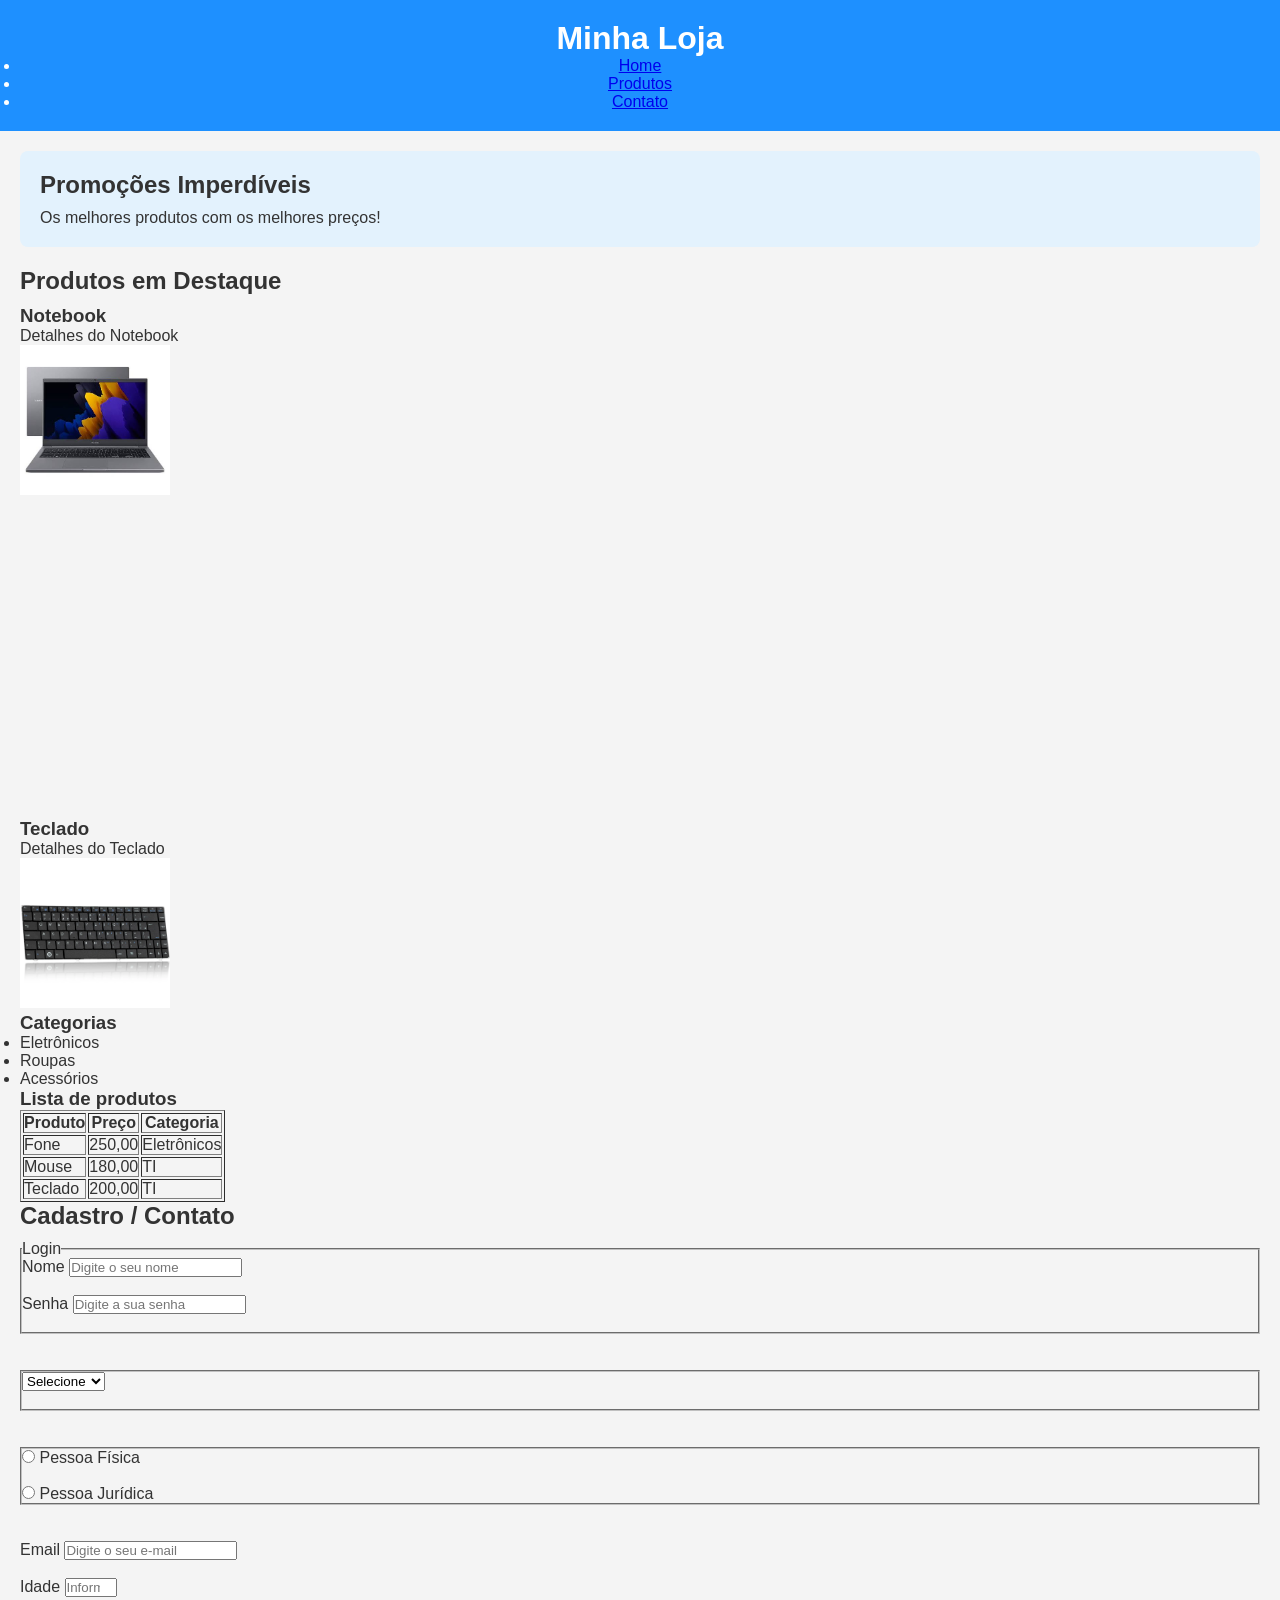
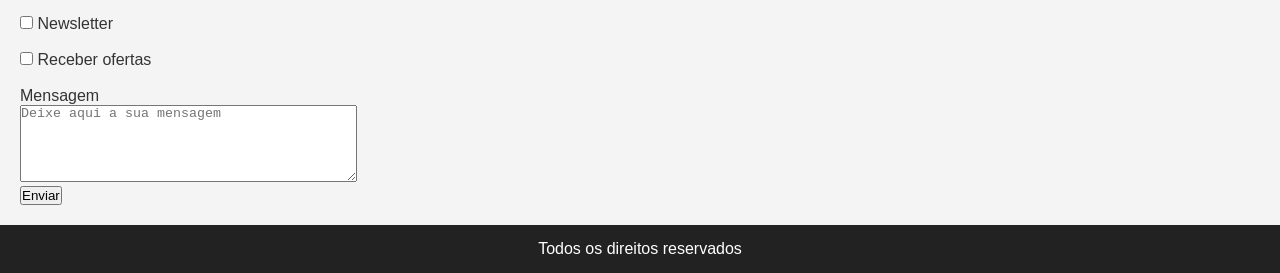
<file: index.html>
<!doctype html>
<html lang="pt-BR">
  <head>
    <meta charset="UTF-8" />
    <meta name="viewport" content="width=device-width, initial-scale=1.0" />
    <title>Minha Loja</title>

    <link rel="stylesheet" href="css/style.css">
  </head>
  <body>
    <!--Cabeçalho-->
    <header class="header">
      <h1>Minha Loja</h1>
      <nav class="nav-menu">
        <ul>
          <li><a href="#home">Home</a></li>
          <li><a href="#produtos">Produtos</a></li>
          <li><a href="#contato">Contato</a></li>
        </ul>
      </nav>
    </header>
    
      <main id="home">

        <!--BANNER-->
        <section class="banner" aria-label="Destaque principal">
       <h2>Promoções Imperdíveis</h2>
      <p>Os melhores produtos com os melhores preços!</p>
     </section>
      <section class="products" id="produtos">

        
        <h2>Produtos em Destaque</h2>

        <article>
          <figure>
            <h3>Notebook</h3>
            <p>Detalhes do Notebook</p>
            <img src="img/images.jpg" width="150" />
          </figure>
          
          <iframe
            width="560"
            height="315"
            src="https://www.youtube.com/embed/dIVcvyD3EHQ?si=U8xDjUfcfO-ftQQ8"
            title="YouTube video player"
            frameborder="0"
            allow="
              accelerometer;
              autoplay;
              clipboard-write;
              encrypted-media;
              gyroscope;
              picture-in-picture;
              web-share;
            "
            referrerpolicy="strict-origin-when-cross-origin"
            allowfullscreen
          ></iframe>
        </article>

        <article>
          <figure>
            <h3>Teclado</h3>
            <p>Detalhes do Teclado</p>
            <img src="img/Teclado-para-Notebook.webp" width="150" />
          </figure>
        </article>

        <!-- Lista de categorias-->
        <aside class="categories">
          <h3>Categorias</h3>
          <ul>
            <li>Eletrônicos</li>
            <li>Roupas</li>
            <li>Acessórios</li>
          </ul>
        </aside>

        <!--Tabela de produtos-->
        <section class="product-list">
          <h3>Lista de produtos</h3>

          <table border="1">
            <thead>
              <tr>
                <th>Produto</th>
                <th>Preço</th>
                <th>Categoria</th>
              </tr>
            </thead>
            <tbody>
              <tr>
                <td>Fone</td>
                <td>250,00</td>
                <td>Eletrônicos</td>
              </tr>

              <tr>
                <td>Mouse</td>
                <td>180,00</td>
                <td>TI</td>
              </tr>

              <tr>
                <td>Teclado</td>
                <td>200,00</td>
                <td>TI</td>
              </tr>
            </tbody>
          </table>
        </section>

        <!--Formulário-->
        <!--PARA FAZER NOME-->
        <section id="contato">
          <h2>Cadastro / Contato</h2>
          <form class="form-contato" method="post" action="servidor.php">
            <fieldset>
              <legend>Login</legend>
              <label for="Nome">Nome</label>
              <input
                type="text"
                name="nome"
                id="nome"
                placeholder="Digite o seu nome"
                required
                minlength="3"
              /><br /><br />

              <label for="senha">Senha</label>
              <!--PARA FAZER SENHA-->
              <input
                type="password"
                name="senha"
                id="senha"
                placeholder="Digite a sua senha"
                minlength="8"
              /><br /><br />
            </fieldset>

            <br /><br />
            <fieldset>
              <!--SELECIONAR ALGO-->
              <select name="category" id="input-category">
                <option value="">Selecione</option>
                <option value="infantil">Infantil</option>
                <option value="feminino">Feminino</option>
                <option value="masculino">Masculino</option>
              </select>
              <br /><br />
            </fieldset>

            <br /><br />
            <fieldset>
              <!--CLICAR NA BOLINHA DE ESCOLHA-->
              <input type="radio" name="client-type" id="radio-pf" value="pf" />
              <label for="radio-pf">Pessoa Física</label> <br /><br />
              <input type="radio" name="client-type" id="radio-pj" value="pj" />
              <label for="radio-pj">Pessoa Jurídica</label>
            </fieldset>
            <br /><br />

            <label for="Email">Email</label>
            <!--EMAIL-->
            <input
              type="email"
              name="email"
              id="email"
              placeholder="Digite o seu e-mail"
            /><br /><br />

            <label for="idade">Idade</label>
            <!--IDADE-->
            <input
              type="number"
              name="idade"
              placeholder="Informe sua idade"
              min="18"
              max="120"
            /><br /><br />

            <input
              type="checkbox"
              name="preferences"
              id="check-news"
              value="news"
            />
            <!--QUADRADO DE ESCOLHA-->
            <label for="check-offers">Newsletter</label> <br /><br />
            <input
              type="checkbox"
              name="preferences"
              id="check-offers"
              value="offers"
            />
            <label for="check-offers">Receber ofertas</label>

            <br /><br />
            <label for="msg">Mensagem</label><br />
            <!--MENSAGEM-->
            <textarea
              id="msg"
              name="msg"
              rows="5"
              cols="40"
              maxlength="150"
              placeholder="Deixe aqui a sua mensagem"
            ></textarea>
            <br />

            <input type="submit" value="Enviar" />
            <!--BOTÃO DE ENVIAR-->
          </form>
        </section>
      </section>
    </main>
    <footer class="footer">
      <p>Todos os direitos reservados</p>
    </footer>
  </body>
</html>
</file>
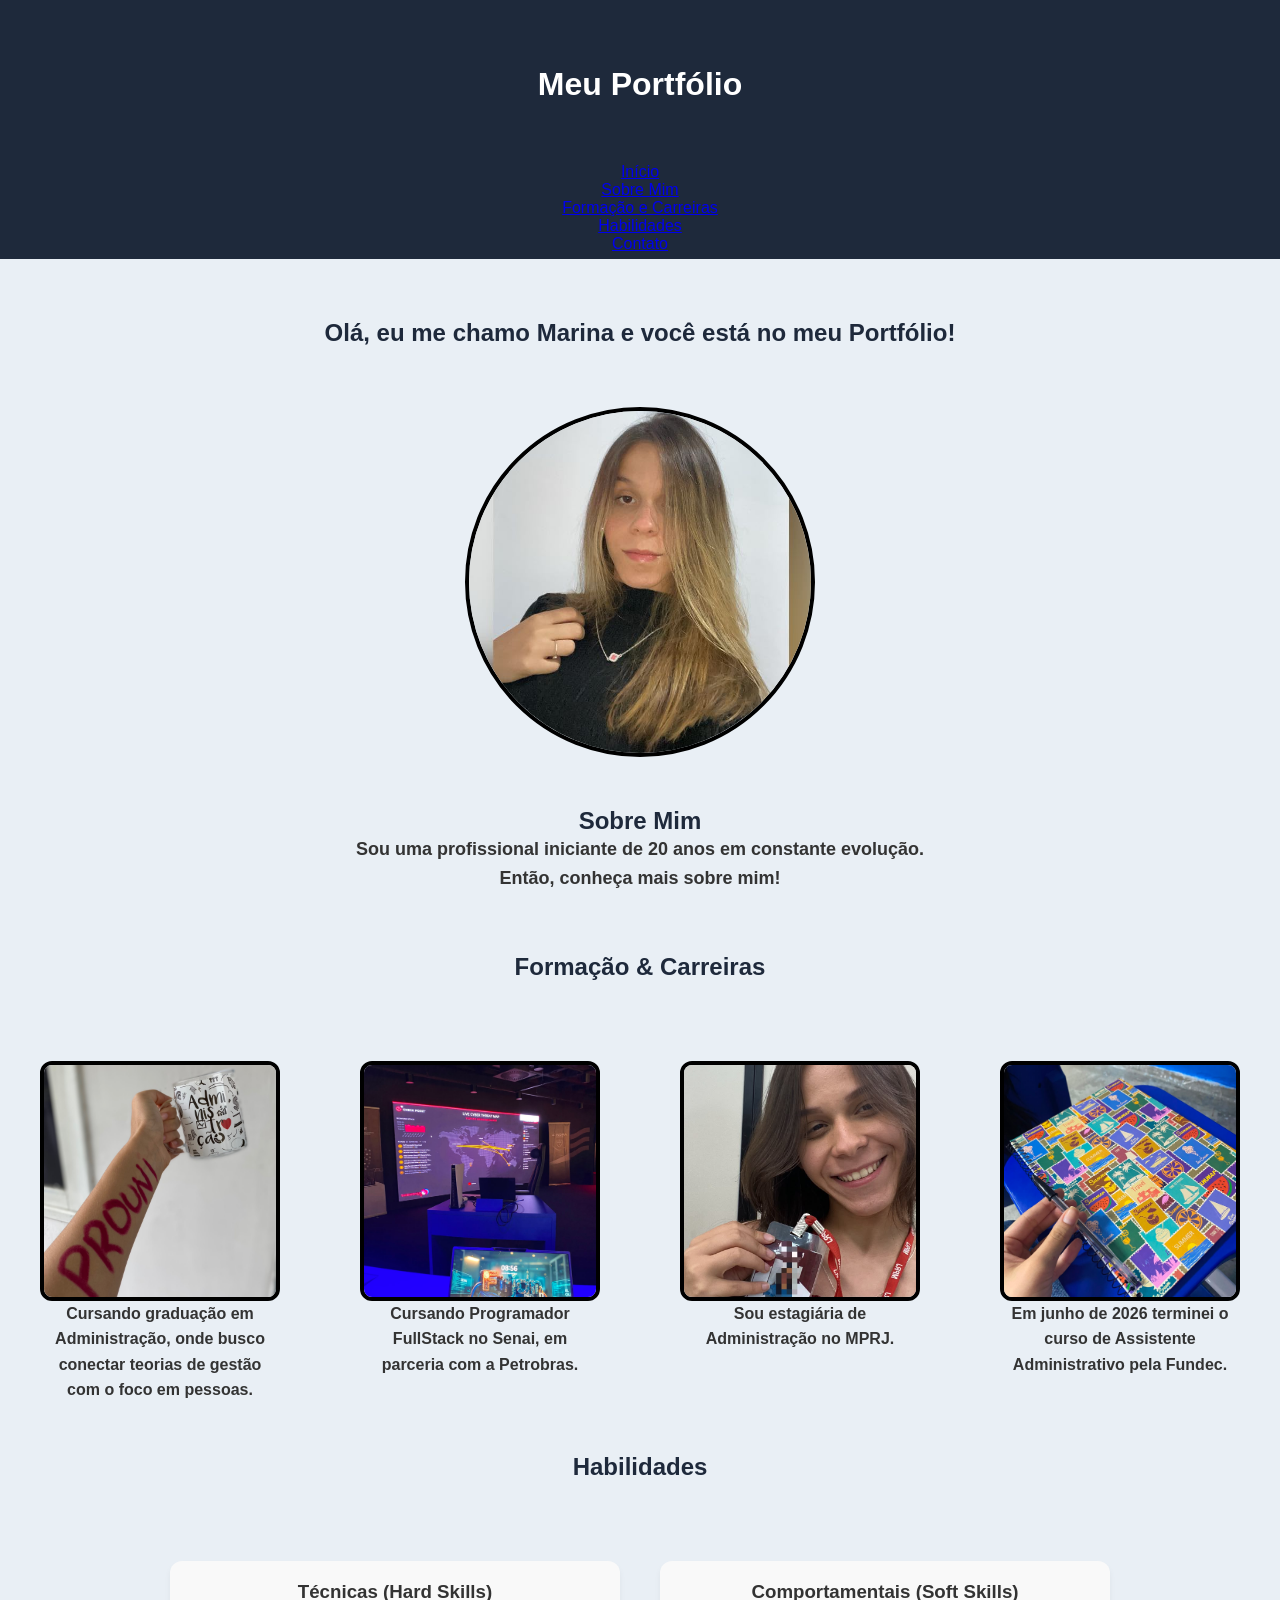
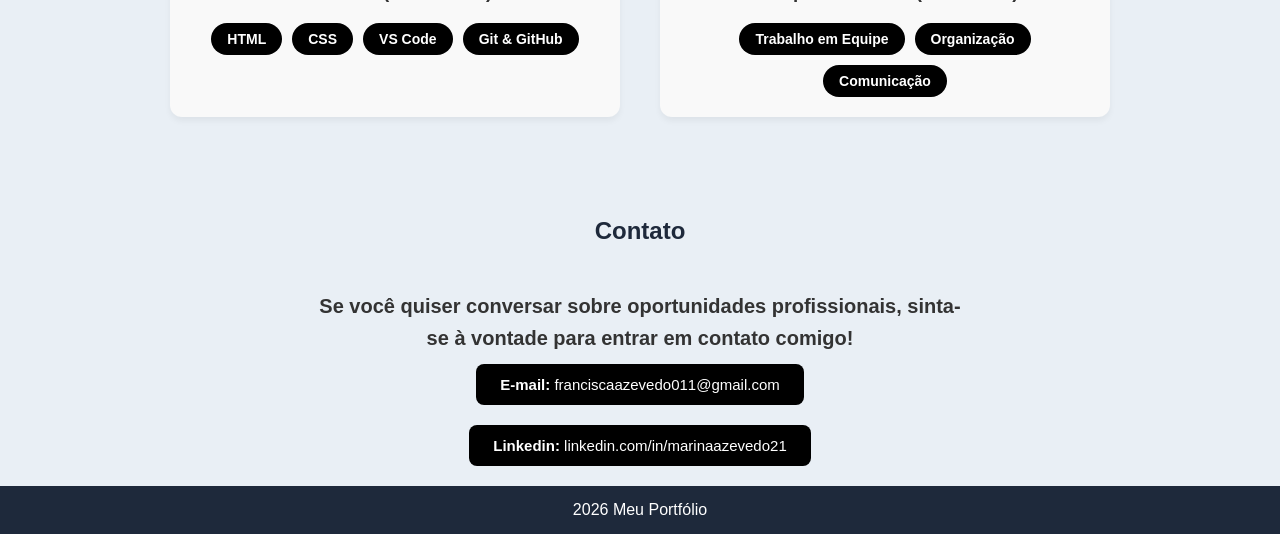
<file: meusite/index.html>
<!DOCTYPE html>
<html lang="pt-BR">
<head>
    <meta charset="UTF-8">
    <meta name="viewport" content="width=device-width, initial-scale=1.0">
    <title>Meu Site</title>
    <link rel="stylesheet" href="../css/meusite.css">
</head>
<body>

   
        <header class="header">
      <h1>Meu Portfólio</h1>
        <nav class="nav-menu">
                <ul>
                    <li><a href="#home">Início</a></li>
                    <li><a href="#sobre">Sobre Mim</a></li>
                    <li><a href="#profissional">Formação e Carreiras</a></li>
                    <li><a href="#habilidades">Habilidades</a></li>
                    <li><a href="#contato">Contato</a></li>
                    </ul>
                   </nav>
                </header>

    <section id="home">
        <div class="hero-text">
            <h1>Olá, eu me chamo Marina e você está no meu Portfólio!</h1>
            <img src="../img/minhafoto.jpeg" alt="Foto" class="foto-de-perfil">
            
        </div>
    </section>
        
    <section id="sobre"
        <h2 class="section-title">Sobre Mim</h2>
        <div class="sobre-texto-container">
            <p class="sobre-texto">
                Sou uma profissional iniciante de 20 anos em constante evolução. Então, conheça mais sobre mim!
            </p>
            </div>
        </section>

            <!--Coluna Adm-->
            <section id="profissional">
                <h2 class="section-title">Formação & Carreiras</h2>
            <div class="sobre-container">
                <div class="sobre-coluna">
          <img src="../img/admin.jpeg" alt="Foto Administração" class="foto-sobre">
           <p>Cursando graduação em Administração, onde busco conectar teorias de gestão com o foco em pessoas.</p>
          </div>

            <!--Coluna 2 Senai-->
            <div class="sobre-coluna">
            <img src="../img/senai.jpeg" alt="Foto Senai" class="foto-sobre">
             <p>Cursando Programador FullStack no Senai, em parceria com a Petrobras.</p>
        </div>

        <!--Coluna 3 MPRJ-->
        <div class="sobre-coluna">
            <img src="../img/fotomp.jpeg" alt="Foto MPRJ" class="foto-sobre">
            <p>Sou estagiária de Administração no MPRJ.</p>
            </div>

            <!--Coluna 4 FUNDEC-->
            <div class="sobre-coluna">
                <img src="../img/fotofundec.jpeg" alt="Foto Fundec" class="foto-sobre">
                <p>Em junho de 2026 terminei o curso de Assistente Administrativo pela Fundec.</p>
            </div>
    </div>
        
    </section>

         <section id="habilidades">
             <h2 class="section-title">Habilidades</h2>
             <div class="habilidades-container">
        
        <!-- Bloco de Hard Skills (Técnicas) -->
        <div class="habilidades-bloco">
            <h3>Técnicas (Hard Skills)</h3>
            <div class="tags-container">
                <span class="tag">HTML</span>
                <span class="tag">CSS</span>
                <span class="tag">VS Code</span>
                <span class="tag">Git & GitHub</span>
            </div>
        </div>

        <!-- Bloco de Soft Skills (Comportamentais) -->
        <div class="habilidades-bloco">
            <h3>Comportamentais (Soft Skills)</h3>
            <div class="tags-container">
                <span class="tag">Trabalho em Equipe</span>
                <span class="tag">Organização</span>
                <span class="tag">Comunicação</span>
            </div>
        </div>

    </div>
</section>
    <!--CONTATO-->
    <section id="contato">
         <h2 class="section-title">Contato</h2>
         <div class="contato-container">
        <p class="contato-texto"><b>Se você quiser conversar sobre oportunidades profissionais, sinta-se à vontade para entrar em contato comigo!</b></p>
        
        <div class="contato-links">
            <a href="mailto:franciscaazevedo011@gmail.com" class="botao-contato">
                <strong>E-mail:</strong> franciscaazevedo011@gmail.com
            </a>

            <a href="https://www.linkedin.com/in/marinaazevedo21" target="_blank" class="botao-contato">
                <strong>Linkedin:</strong> linkedin.com/in/marinaazevedo21
            </a>
        </div>
    </div>
</section>



    <footer>
        <p>2026 Meu Portfólio</p>
        </footer>
        
    

</body>
</html>
</file>
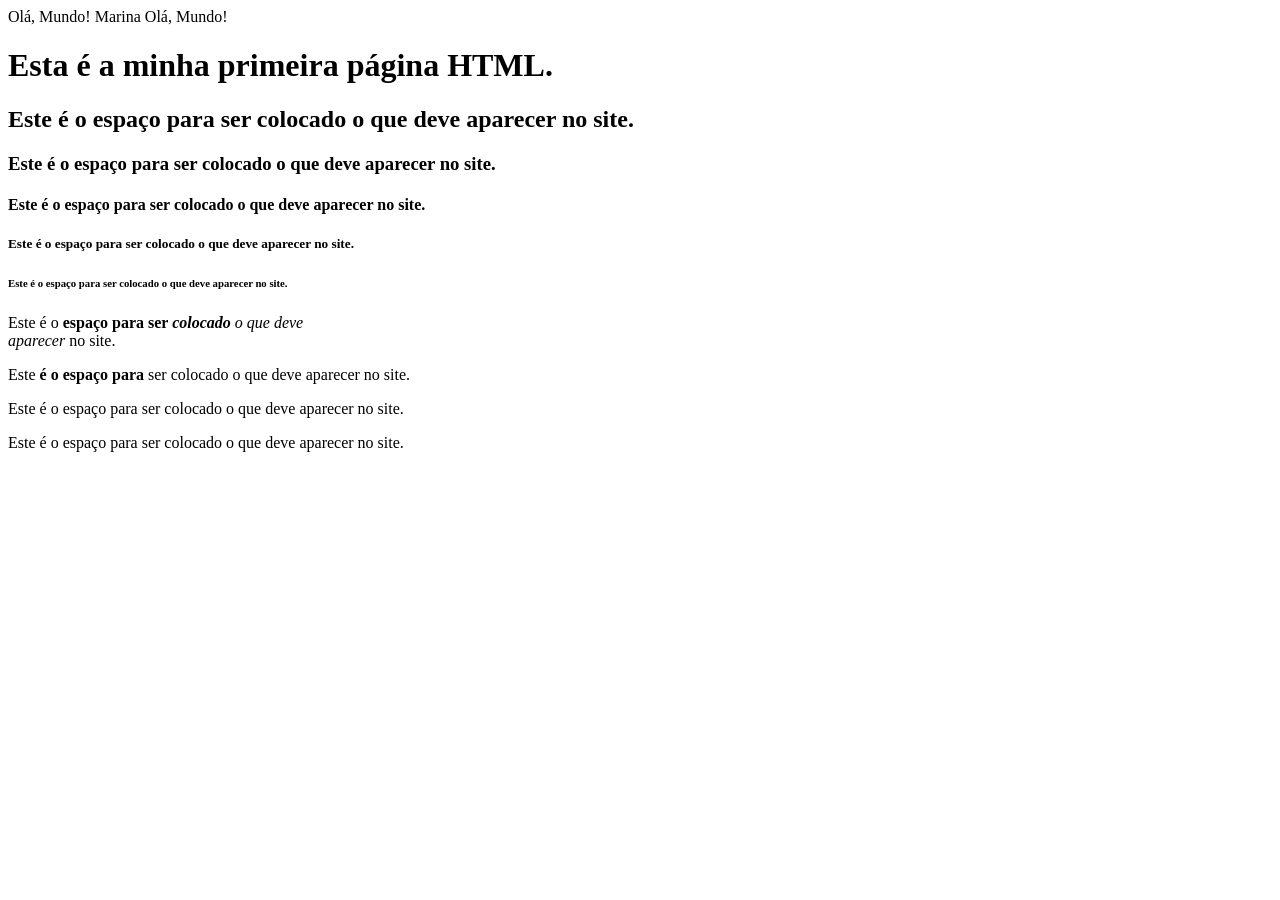
<file: olamundo.html>
<!DOCTYPE html>
<html lang="pt-BR">
<head>
    <meta charset="UTF-8">
    <meta name="viewport" content="width=device-width, initial-scale=1.0">
    <meta name="description" content="Site Ola Mundo"
    <title>Olá, Mundo! Marina</title>
</head>
<body>
    Olá, Mundo!<br><!--br pula uma linha-->
    <h1>Esta é a minha primeira página HTML.</h1>
    <h2>Este é o espaço para ser colocado o que deve aparecer no site.</h2>
    <h3>Este é o espaço para ser colocado o que deve aparecer no site.</h3>
    <h4>Este é o espaço para ser colocado o que deve aparecer no site.</h4>
    <h5>Este é o espaço para ser colocado o que deve aparecer no site.</h5>
    <h6>Este é o espaço para ser colocado o que deve aparecer no site.</h6>
    <p>Este é o <b>espaço para ser <i>colocado</b> o que deve <br>aparecer</i> no site.</p>
    <p>Este <b>é o espaço para </b>ser colocado o que deve aparecer no site.</p>
     <p>Este é o espaço para ser colocado o que deve aparecer no site.</p>
     <p>Este é o espaço para ser colocado o que deve aparecer no site.</p>
</body>
</html>
</file>
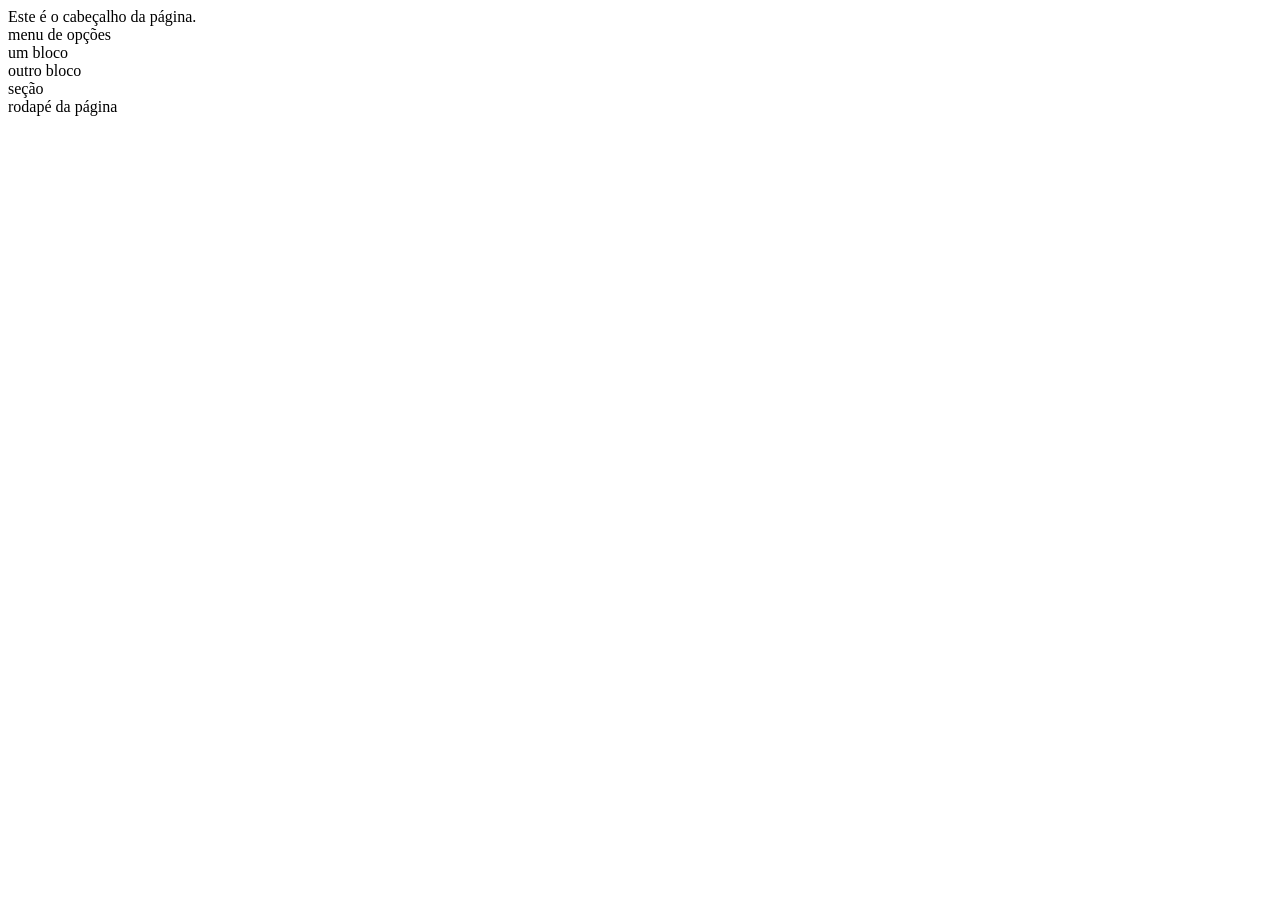
<file: semantico.html>
<!DOCTYPE html>
<html lang="pt-BR">
<head>
    <meta charset="UTF-8">
    <meta name="viewport" content="width=device-width, initial-scale=1.0">
    <title>HTML Semântico</title>
</head>
<body>

    <header><!-- cabeçalho -->
    Este é o cabeçalho da página.
    <nav><!--menu de navegação-->
        menu de opções
    </nav>
    </header>
    <main>
        <article>
            um bloco
        </article>
        <article>
            outro bloco
        </article>
        <section>
            seção
        </section>
    </main>
    <footer>
        rodapé da página 
    </footer>
</body>
</html>
</file>
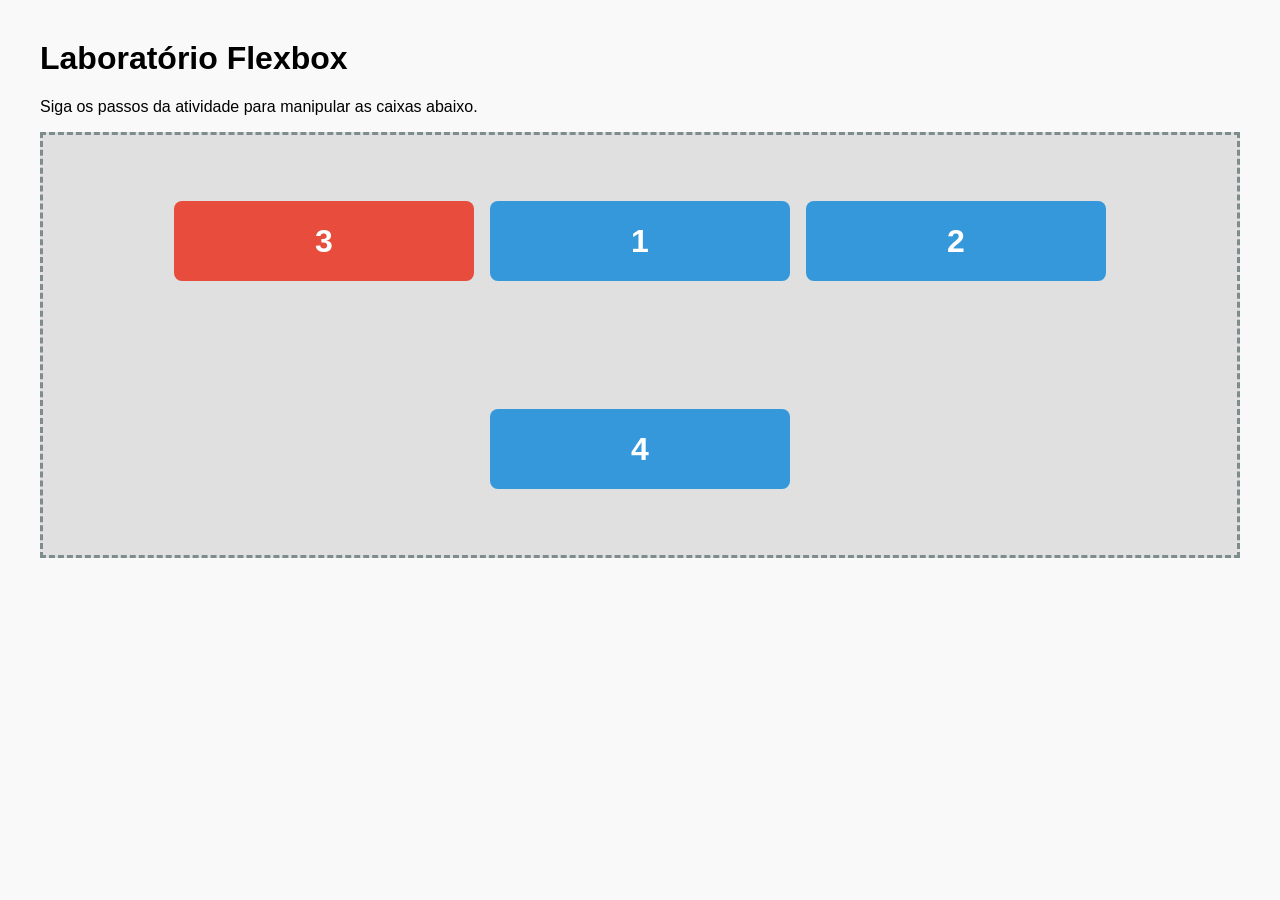
<file: exaulas/flexbox.html>
<!doctype html>
<html lang="pt-BR">
  <head>
    <meta charset="UTF-8" />
    <title>CSS Flexbox</title>
    <link rel="stylesheet" href="../css/flexbox.css" />
  </head>
  <body>

    <h1>Laboratório Flexbox</h1>
    <p>Siga os passos da atividade para manipular as caixas abaixo.</p>

    <!-- O Container Flex -->
    <div class="container">
      <div class="box">1</div>
      <div class="box">2</div>
      <div class="box destaque">3</div>
      <div class="box">4</div>
    </div>
  </body>
</html>
</file>
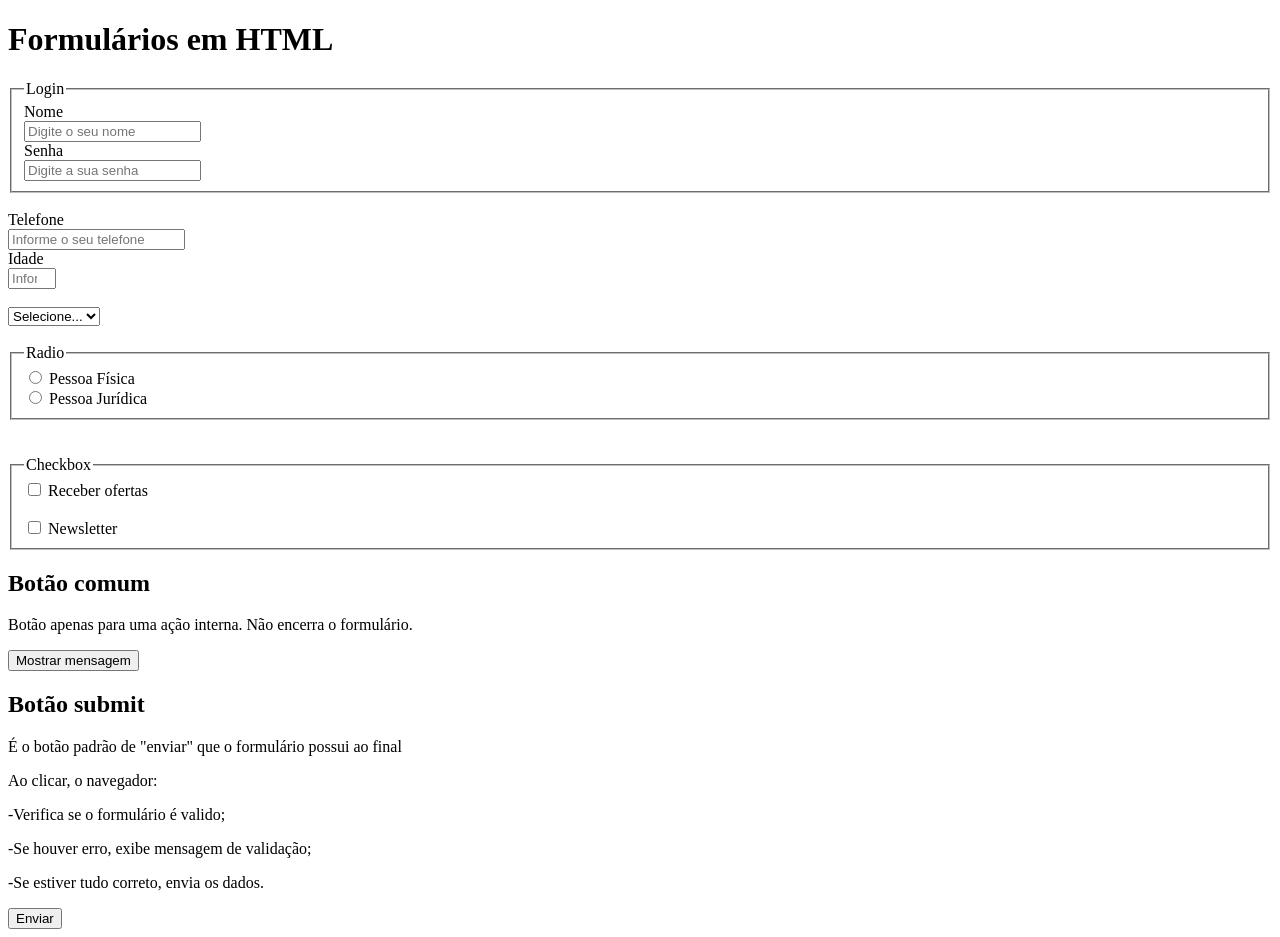
<file: exaulas/form.html>
<!doctype html>
<html lang="pt-BR">
  <head>
    <meta charset="UTF-8" />
    <meta name="viewport" content="width=device-width, initial-scale=1.0" />
    <title>Formulário</title>
  </head>
  <body>
    <h1>Formulários em HTML</h1>

    <form method="post" action="servidor.php"> <!--depois que fizer o botão submit envia pra esse servidor-->
      <fieldset>
        <legend>Login</legend>
        <label for="nome">Nome</label><br />
        <input
          type="text"
          name="nome"
          id="nome"
          placeholder="Digite o seu nome"  
          required 
          minlength="5"
          maxlength="15"
        /><br /> <!--Required se torna obrigatório. Minlengt tamanho mínimo. Maxlength máximo de caractéres-->

        <label for="senha">Senha</label><br />
        <input
          type="password"
          name="senha"
          id="senha"
          placeholder="Digite a sua senha"
          required
        />
      </fieldset>

      <br />
      <label for="tel">Telefone</label><br />
      <input
        type="tel"
        name="tel"
        id="tel"
        placeholder="Informe o seu telefone"
      />
       <br />
      <label for="idade">Idade</label><br />
      <input
        type="number"
        name="idade"
        id="idade"
        placeholder="Informe a sua idade"
        min="12"
        max="21"
        required
      />

      <br /><br />
      <select name="category" id="input-category"> <!--são os de selecionar as opções-->
        <option value="">Selecione...</option>

        <option value="eletronicos">Eletrônicos</option>
        <option value="moda">Moda</option>
        <option value="ti">Tecnologia</option>
      </select>

      <br /><br />
      <fieldset>
        <legend>Radio</legend>
        <!--A frase fica na linha da caixinha-->
        <input type="radio" name="client-type" id="radio-pf" value="pf" />
        <label for="radio-pf">Pessoa Física</label> <!--o radio são bolinhas-->
        <br />
        <input type="radio" name="client-type" id="radio-pj" value="pj" />
        <label for="radio-pj">Pessoa Jurídica</label>
      </fieldset> <!--faz caixinha-->

      <br /><br />  <!--Checkbox faz opção de caixinha e pode marcar e desmarcar-->
      <fieldset>
        <legend>Checkbox</legend> <!--coloca essa frase na linha da caixinha-->
      <input type="checkbox" name="preferences" id="check-offers" value="offers"/> <!--se são do mesmo grupo os names tem que ser iguais-->
      <label for="check-offers">Receber ofertas</label>
       <br><br>
      <input type="checkbox" name="preferences" id="check-news" value="news" />
      <label for="check-news">Newsletter</label>
      </fieldset> <!--termina a caixa-->


      <h2>Botão comum</h2>
      <p>Botão apenas para uma ação interna. Não encerra o formulário.</p>
      <input type="button" value="Mostrar mensagem"
      onclick="alert('Olá!')"> 

      <h2>Botão submit</h2>
      <p>É o botão padrão de "enviar" que o formulário possui ao final</p>
      <p>Ao clicar, o navegador:</p>
      <p>-Verifica se o formulário é valido;</p>
      <p>-Se houver erro, exibe mensagem de validação;</p>
      <p>-Se estiver tudo correto, envia os dados.</p>

      <input type="submit" value="Enviar">
     
    </form>
  </body>
</html>
</file>
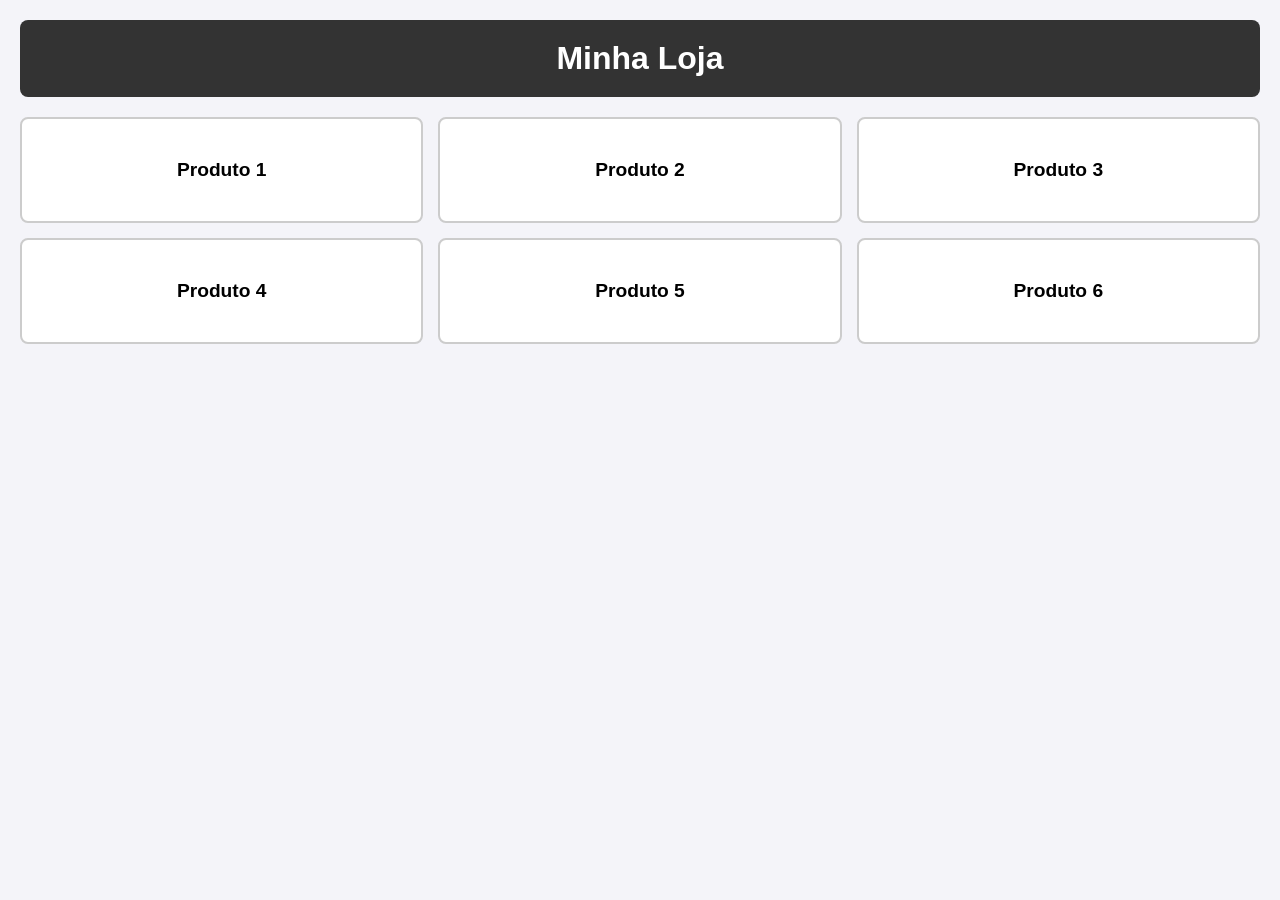
<file: exaulas/grit.html>
<!DOCTYPE html>
<html lang="pt-BR">
<head>
    <meta charset="UTF-8">
    <meta name="viewport" content="width=device-width, initial-scale=1.0">
    <title>CSS Grid e Responsividade</title>
    <link rel="stylesheet" href="../css/grid.css">
</head>
<body>
    <header class="cabecalho">
        <h1>Minha Loja</h1>
    </header>
    
    <!-- Este é o contêiner que o aluno irá manipular -->
    <main class="container-produtos">
        <div class="produto">Produto 1</div>
        <div class="produto">Produto 2</div>
        <div class="produto">Produto 3</div>
        <div class="produto">Produto 4</div>
        <div class="produto">Produto 5</div>
        <div class="produto">Produto 6</div>
    </main>
</body>
</html>
</file>
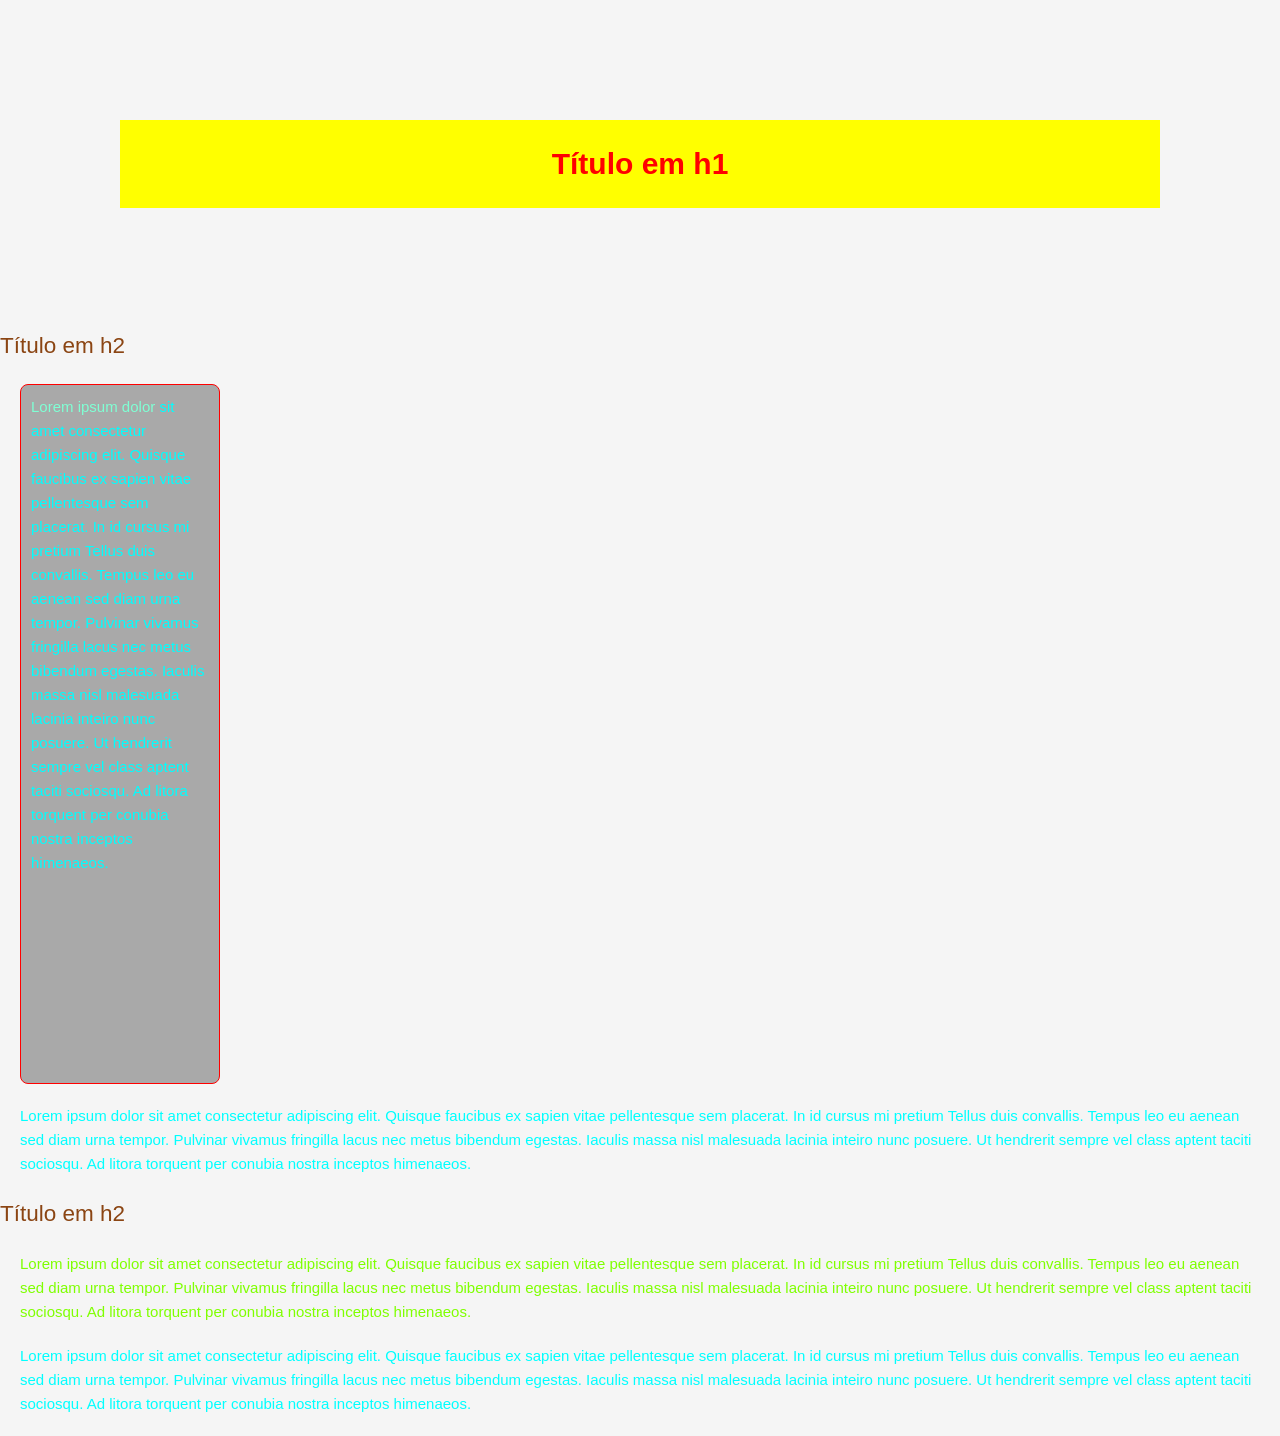
<file: exaulas/introcss.html>
<!doctype html>
<html lang="pt-BR">
  <head>
    <meta charset="UTF-8" />
    <meta name="viewport" content="width=device-width, initial-scale=1.0" />
    <title>Introdução ao CSS</title>

    <!--CSS EXTERNO-->
    <link rel="stylesheet" href="../css/introcss.css">

    <style>
        /* CSS INTERNO*/
        p{
            color: aqua;
        }
    </style>
  </head>
  <body>
    <h1>Título em h1</h1>

    <h2>Título em h2</h2>

    <p id="intro"> <!--nao pode ter repetido em outro lugar id da mesma coisa-->
      <a href="https://www.google.com/" target="_blank">Lorem ipsum dolor</a> sit amet consectetur adipiscing elit. Quisque faucibus
      ex sapien vitae pellentesque sem placerat. In id cursus mi pretium Tellus
      duis convallis. Tempus leo eu aenean sed diam urna tempor. Pulvinar
      vivamus fringilla lacus nec metus bibendum egestas. Iaculis massa nisl
      malesuada lacinia inteiro nunc posuere. Ut hendrerit sempre vel class
      aptent taciti sociosqu. Ad litora torquent per conubia nostra inceptos
      himenaeos.
    </p>

    <p class="azul"> <!--class pode repetir-->
      Lorem ipsum dolor sit amet consectetur adipiscing elit. Quisque faucibus
      ex sapien vitae pellentesque sem placerat. In id cursus mi pretium Tellus
      duis convallis. Tempus leo eu aenean sed diam urna tempor. Pulvinar
      vivamus fringilla lacus nec metus bibendum egestas. Iaculis massa nisl
      malesuada lacinia inteiro nunc posuere. Ut hendrerit sempre vel class
      aptent taciti sociosqu. Ad litora torquent per conubia nostra inceptos
      himenaeos. </p>

       <h2>Título em h2</h2>

        <!--CSS INLINE-->
    <p style="color: chartreuse;">
      Lorem ipsum dolor sit amet consectetur adipiscing elit. Quisque faucibus
      ex sapien vitae pellentesque sem placerat. In id cursus mi pretium Tellus
      duis convallis. Tempus leo eu aenean sed diam urna tempor. Pulvinar
      vivamus fringilla lacus nec metus bibendum egestas. Iaculis massa nisl
      malesuada lacinia inteiro nunc posuere. Ut hendrerit sempre vel class
      aptent taciti sociosqu. Ad litora torquent per conubia nostra inceptos
      himenaeos.
    

    <p>
      Lorem ipsum dolor sit amet consectetur adipiscing elit. Quisque faucibus
      ex sapien vitae pellentesque sem placerat. In id cursus mi pretium Tellus
      duis convallis. Tempus leo eu aenean sed diam urna tempor. Pulvinar
      vivamus fringilla lacus nec metus bibendum egestas. Iaculis massa nisl
      malesuada lacinia inteiro nunc posuere. Ut hendrerit sempre vel class
      aptent taciti sociosqu. Ad litora torquent per conubia nostra inceptos
      himenaeos.</p>
  </body>
</html>
</file>
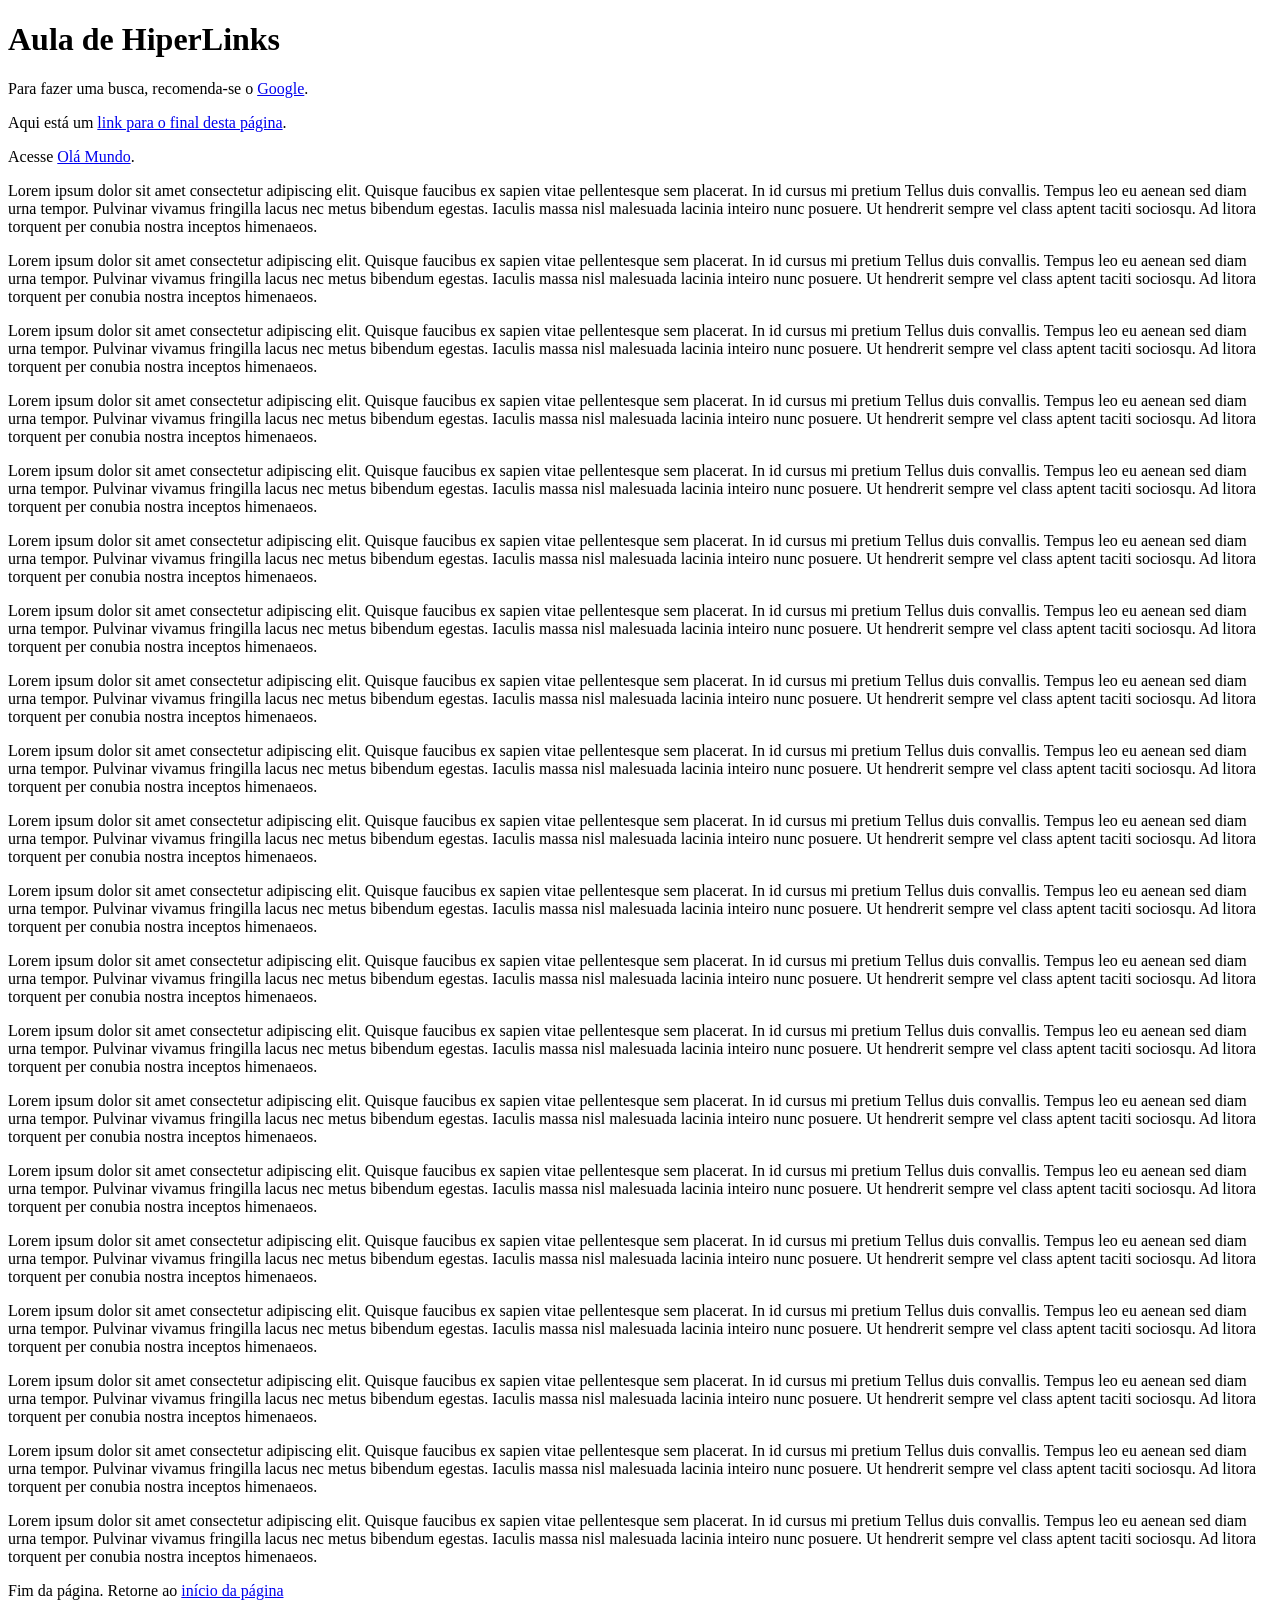
<file: exaulas/link.html>
<!doctype html>
<html lang="pt-BR">
  <head>
    <meta charset="UTF-8" />
    <meta name="viewport" content="width=device-width, initial-scale=1.0" />
    <title>Document</title>
  </head>
  <body>
    <h1 id="inicio">Aula de HiperLinks</h1>

    <p>
      Para fazer uma busca, recomenda-se o
      <a href="https://www.google.com/" target="_blank" title="Site de buscas">Google</a>.
    </p>
    <p>
        Aqui está um <a href="#final">link para o final desta página</a>.
    </p>
    
        <p>
            Acesse <a href="olamundo.html">Olá Mundo</a>.
        </p>

    <p>
      Lorem ipsum dolor sit amet consectetur adipiscing elit. Quisque faucibus
      ex sapien vitae pellentesque sem placerat. In id cursus mi pretium Tellus
      duis convallis. Tempus leo eu aenean sed diam urna tempor. Pulvinar
      vivamus fringilla lacus nec metus bibendum egestas. Iaculis massa nisl
      malesuada lacinia inteiro nunc posuere. Ut hendrerit sempre vel class
      aptent taciti sociosqu. Ad litora torquent per conubia nostra inceptos
      himenaeos.
    </p>

    <p>
      Lorem ipsum dolor sit amet consectetur adipiscing elit. Quisque faucibus
      ex sapien vitae pellentesque sem placerat. In id cursus mi pretium Tellus
      duis convallis. Tempus leo eu aenean sed diam urna tempor. Pulvinar
      vivamus fringilla lacus nec metus bibendum egestas. Iaculis massa nisl
      malesuada lacinia inteiro nunc posuere. Ut hendrerit sempre vel class
      aptent taciti sociosqu. Ad litora torquent per conubia nostra inceptos
      himenaeos.
    </p>

    <p>
      Lorem ipsum dolor sit amet consectetur adipiscing elit. Quisque faucibus
      ex sapien vitae pellentesque sem placerat. In id cursus mi pretium Tellus
      duis convallis. Tempus leo eu aenean sed diam urna tempor. Pulvinar
      vivamus fringilla lacus nec metus bibendum egestas. Iaculis massa nisl
      malesuada lacinia inteiro nunc posuere. Ut hendrerit sempre vel class
      aptent taciti sociosqu. Ad litora torquent per conubia nostra inceptos
      himenaeos.
    </p>

    <p>
      Lorem ipsum dolor sit amet consectetur adipiscing elit. Quisque faucibus
      ex sapien vitae pellentesque sem placerat. In id cursus mi pretium Tellus
      duis convallis. Tempus leo eu aenean sed diam urna tempor. Pulvinar
      vivamus fringilla lacus nec metus bibendum egestas. Iaculis massa nisl
      malesuada lacinia inteiro nunc posuere. Ut hendrerit sempre vel class
      aptent taciti sociosqu. Ad litora torquent per conubia nostra inceptos
      himenaeos.
    </p>

    <p>
      Lorem ipsum dolor sit amet consectetur adipiscing elit. Quisque faucibus
      ex sapien vitae pellentesque sem placerat. In id cursus mi pretium Tellus
      duis convallis. Tempus leo eu aenean sed diam urna tempor. Pulvinar
      vivamus fringilla lacus nec metus bibendum egestas. Iaculis massa nisl
      malesuada lacinia inteiro nunc posuere. Ut hendrerit sempre vel class
      aptent taciti sociosqu. Ad litora torquent per conubia nostra inceptos
      himenaeos.
    </p>
    <p>
      Lorem ipsum dolor sit amet consectetur adipiscing elit. Quisque faucibus
      ex sapien vitae pellentesque sem placerat. In id cursus mi pretium Tellus
      duis convallis. Tempus leo eu aenean sed diam urna tempor. Pulvinar
      vivamus fringilla lacus nec metus bibendum egestas. Iaculis massa nisl
      malesuada lacinia inteiro nunc posuere. Ut hendrerit sempre vel class
      aptent taciti sociosqu. Ad litora torquent per conubia nostra inceptos
      himenaeos.
    </p>

    <p>
      Lorem ipsum dolor sit amet consectetur adipiscing elit. Quisque faucibus
      ex sapien vitae pellentesque sem placerat. In id cursus mi pretium Tellus
      duis convallis. Tempus leo eu aenean sed diam urna tempor. Pulvinar
      vivamus fringilla lacus nec metus bibendum egestas. Iaculis massa nisl
      malesuada lacinia inteiro nunc posuere. Ut hendrerit sempre vel class
      aptent taciti sociosqu. Ad litora torquent per conubia nostra inceptos
      himenaeos.
    </p>

    <p>
      Lorem ipsum dolor sit amet consectetur adipiscing elit. Quisque faucibus
      ex sapien vitae pellentesque sem placerat. In id cursus mi pretium Tellus
      duis convallis. Tempus leo eu aenean sed diam urna tempor. Pulvinar
      vivamus fringilla lacus nec metus bibendum egestas. Iaculis massa nisl
      malesuada lacinia inteiro nunc posuere. Ut hendrerit sempre vel class
      aptent taciti sociosqu. Ad litora torquent per conubia nostra inceptos
      himenaeos.
    </p>

    <p>
      Lorem ipsum dolor sit amet consectetur adipiscing elit. Quisque faucibus
      ex sapien vitae pellentesque sem placerat. In id cursus mi pretium Tellus
      duis convallis. Tempus leo eu aenean sed diam urna tempor. Pulvinar
      vivamus fringilla lacus nec metus bibendum egestas. Iaculis massa nisl
      malesuada lacinia inteiro nunc posuere. Ut hendrerit sempre vel class
      aptent taciti sociosqu. Ad litora torquent per conubia nostra inceptos
      himenaeos.
    </p>

    <p>
      Lorem ipsum dolor sit amet consectetur adipiscing elit. Quisque faucibus
      ex sapien vitae pellentesque sem placerat. In id cursus mi pretium Tellus
      duis convallis. Tempus leo eu aenean sed diam urna tempor. Pulvinar
      vivamus fringilla lacus nec metus bibendum egestas. Iaculis massa nisl
      malesuada lacinia inteiro nunc posuere. Ut hendrerit sempre vel class
      aptent taciti sociosqu. Ad litora torquent per conubia nostra inceptos
      himenaeos.
    </p>
    <p>
      Lorem ipsum dolor sit amet consectetur adipiscing elit. Quisque faucibus
      ex sapien vitae pellentesque sem placerat. In id cursus mi pretium Tellus
      duis convallis. Tempus leo eu aenean sed diam urna tempor. Pulvinar
      vivamus fringilla lacus nec metus bibendum egestas. Iaculis massa nisl
      malesuada lacinia inteiro nunc posuere. Ut hendrerit sempre vel class
      aptent taciti sociosqu. Ad litora torquent per conubia nostra inceptos
      himenaeos.
    </p>

    <p>
      Lorem ipsum dolor sit amet consectetur adipiscing elit. Quisque faucibus
      ex sapien vitae pellentesque sem placerat. In id cursus mi pretium Tellus
      duis convallis. Tempus leo eu aenean sed diam urna tempor. Pulvinar
      vivamus fringilla lacus nec metus bibendum egestas. Iaculis massa nisl
      malesuada lacinia inteiro nunc posuere. Ut hendrerit sempre vel class
      aptent taciti sociosqu. Ad litora torquent per conubia nostra inceptos
      himenaeos.
    </p>

    <p>
      Lorem ipsum dolor sit amet consectetur adipiscing elit. Quisque faucibus
      ex sapien vitae pellentesque sem placerat. In id cursus mi pretium Tellus
      duis convallis. Tempus leo eu aenean sed diam urna tempor. Pulvinar
      vivamus fringilla lacus nec metus bibendum egestas. Iaculis massa nisl
      malesuada lacinia inteiro nunc posuere. Ut hendrerit sempre vel class
      aptent taciti sociosqu. Ad litora torquent per conubia nostra inceptos
      himenaeos.
    </p>

    <p>
      Lorem ipsum dolor sit amet consectetur adipiscing elit. Quisque faucibus
      ex sapien vitae pellentesque sem placerat. In id cursus mi pretium Tellus
      duis convallis. Tempus leo eu aenean sed diam urna tempor. Pulvinar
      vivamus fringilla lacus nec metus bibendum egestas. Iaculis massa nisl
      malesuada lacinia inteiro nunc posuere. Ut hendrerit sempre vel class
      aptent taciti sociosqu. Ad litora torquent per conubia nostra inceptos
      himenaeos.
    </p>

    <p>
      Lorem ipsum dolor sit amet consectetur adipiscing elit. Quisque faucibus
      ex sapien vitae pellentesque sem placerat. In id cursus mi pretium Tellus
      duis convallis. Tempus leo eu aenean sed diam urna tempor. Pulvinar
      vivamus fringilla lacus nec metus bibendum egestas. Iaculis massa nisl
      malesuada lacinia inteiro nunc posuere. Ut hendrerit sempre vel class
      aptent taciti sociosqu. Ad litora torquent per conubia nostra inceptos
      himenaeos.
    </p>
    <p>
      Lorem ipsum dolor sit amet consectetur adipiscing elit. Quisque faucibus
      ex sapien vitae pellentesque sem placerat. In id cursus mi pretium Tellus
      duis convallis. Tempus leo eu aenean sed diam urna tempor. Pulvinar
      vivamus fringilla lacus nec metus bibendum egestas. Iaculis massa nisl
      malesuada lacinia inteiro nunc posuere. Ut hendrerit sempre vel class
      aptent taciti sociosqu. Ad litora torquent per conubia nostra inceptos
      himenaeos.
    </p>

    <p>
      Lorem ipsum dolor sit amet consectetur adipiscing elit. Quisque faucibus
      ex sapien vitae pellentesque sem placerat. In id cursus mi pretium Tellus
      duis convallis. Tempus leo eu aenean sed diam urna tempor. Pulvinar
      vivamus fringilla lacus nec metus bibendum egestas. Iaculis massa nisl
      malesuada lacinia inteiro nunc posuere. Ut hendrerit sempre vel class
      aptent taciti sociosqu. Ad litora torquent per conubia nostra inceptos
      himenaeos.
    </p>

    <p>
      Lorem ipsum dolor sit amet consectetur adipiscing elit. Quisque faucibus
      ex sapien vitae pellentesque sem placerat. In id cursus mi pretium Tellus
      duis convallis. Tempus leo eu aenean sed diam urna tempor. Pulvinar
      vivamus fringilla lacus nec metus bibendum egestas. Iaculis massa nisl
      malesuada lacinia inteiro nunc posuere. Ut hendrerit sempre vel class
      aptent taciti sociosqu. Ad litora torquent per conubia nostra inceptos
      himenaeos.
    </p>

    <p>
      Lorem ipsum dolor sit amet consectetur adipiscing elit. Quisque faucibus
      ex sapien vitae pellentesque sem placerat. In id cursus mi pretium Tellus
      duis convallis. Tempus leo eu aenean sed diam urna tempor. Pulvinar
      vivamus fringilla lacus nec metus bibendum egestas. Iaculis massa nisl
      malesuada lacinia inteiro nunc posuere. Ut hendrerit sempre vel class
      aptent taciti sociosqu. Ad litora torquent per conubia nostra inceptos
      himenaeos.
    </p>

    <p>
      Lorem ipsum dolor sit amet consectetur adipiscing elit. Quisque faucibus
      ex sapien vitae pellentesque sem placerat. In id cursus mi pretium Tellus
      duis convallis. Tempus leo eu aenean sed diam urna tempor. Pulvinar
      vivamus fringilla lacus nec metus bibendum egestas. Iaculis massa nisl
      malesuada lacinia inteiro nunc posuere. Ut hendrerit sempre vel class
      aptent taciti sociosqu. Ad litora torquent per conubia nostra inceptos
      himenaeos.
    </p>
    <p id="final">Fim da página. Retorne ao <a href="#inicio">início da página</a> </p>
  </body>
</html>
</file>
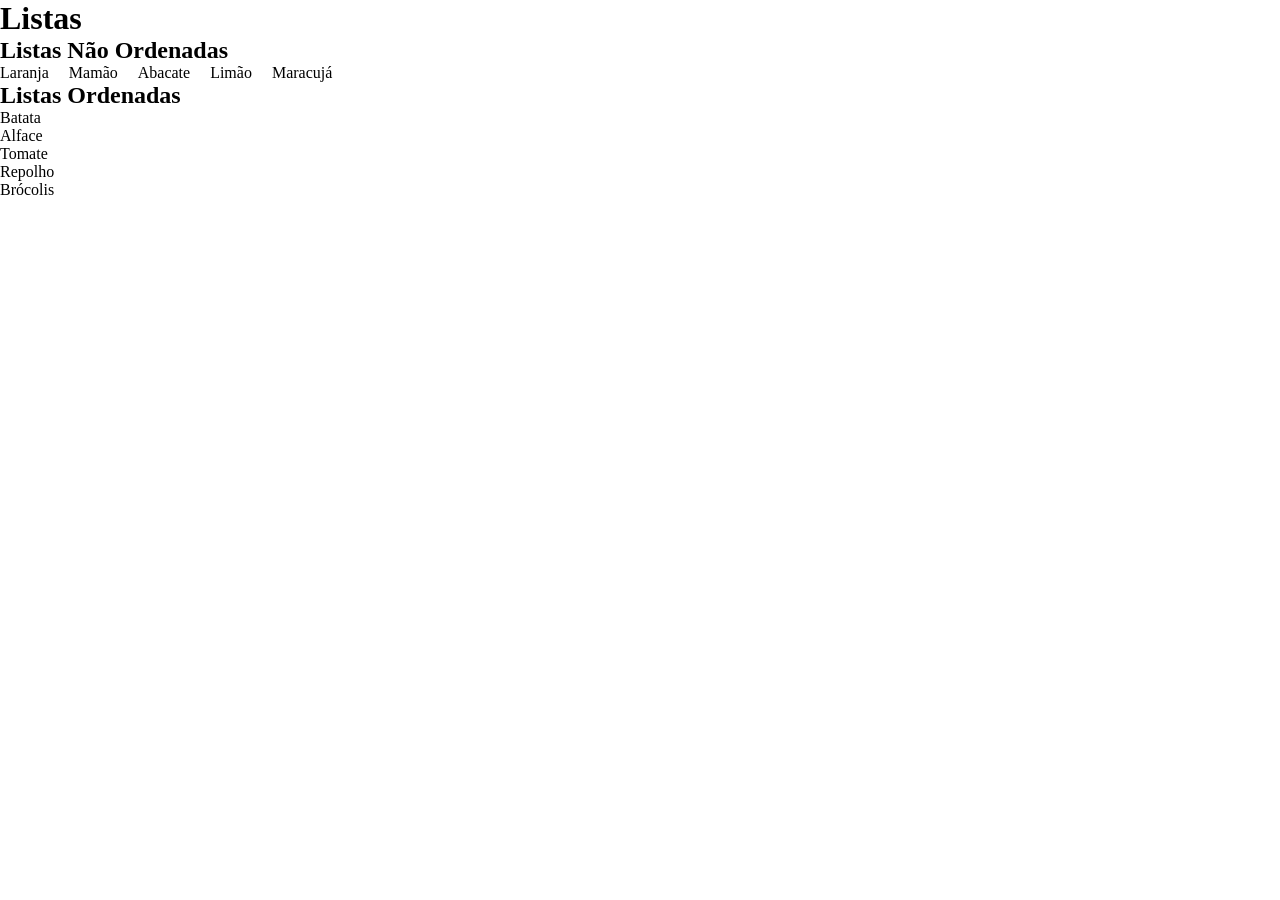
<file: exaulas/listas.html>
<!DOCTYPE html>
<html lang="pt-BR">
<head>
    <meta charset="UTF-8">
    <meta name="viewport" content="width=device-width, initial-scale=1.0">
    <title>Document</title>
    <link rel="stylesheet" href="../css/listas.css">
</head>
<body>
    <h1>Listas</h1>

    <h2>Listas Não Ordenadas</h2>

    <nav>
    <ul>
        <li>Laranja</li>
        <li>Mamão</li>
        <li>Abacate</li>
        <li>Limão</li>
        <li>Maracujá</li>
    </ul>
    </nav>

    <h2>Listas Ordenadas</h2>
    <ol>
        <li>Batata</li>
        <li>Alface</li>
        <li>Tomate</li>
        <li>Repolho</li>
        <li>Brócolis</li>
    </ol>
</body>
</html>
</file>
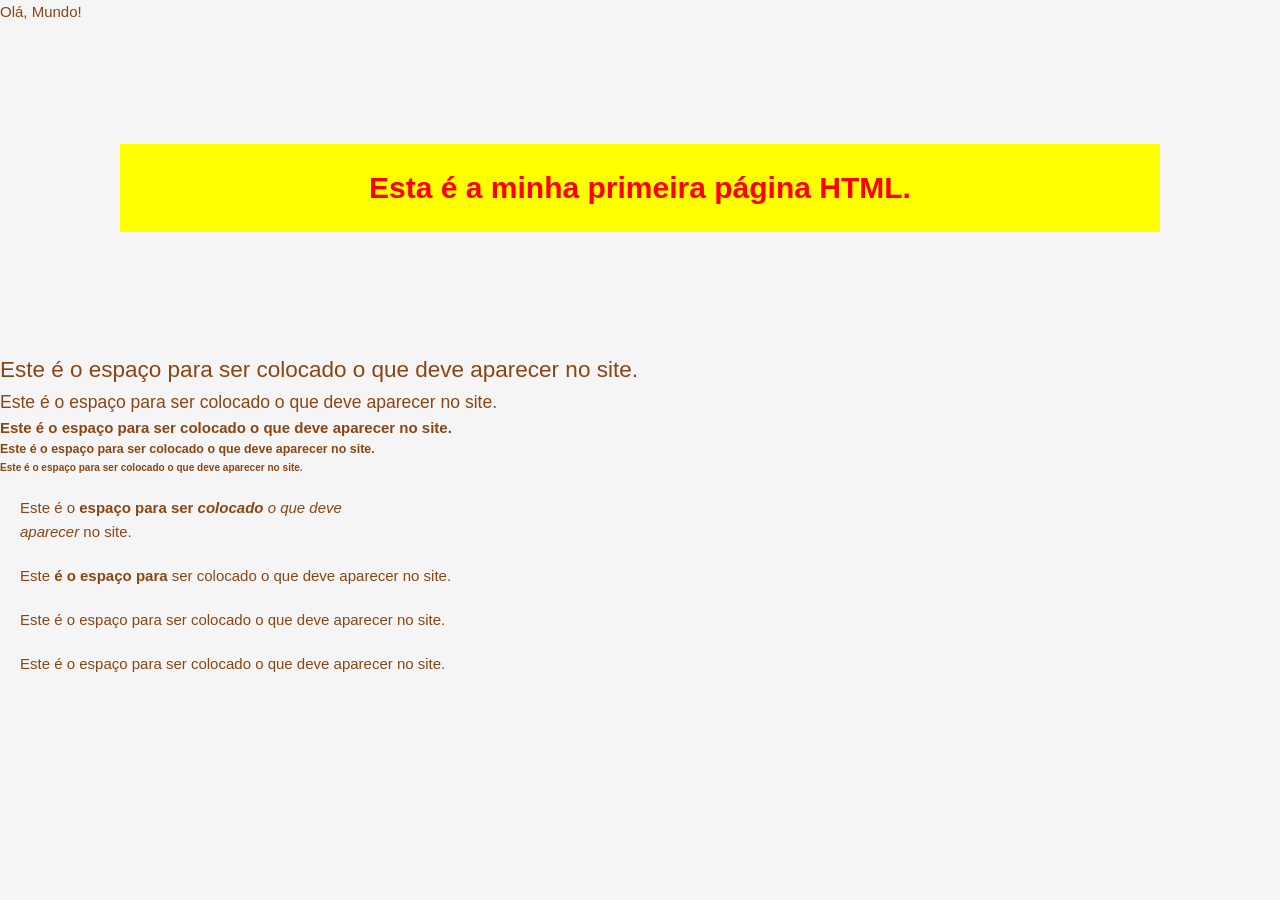
<file: exaulas/olamundo.html>
<!DOCTYPE html>
<html lang="pt-BR">
<head>
    <meta charset="UTF-8">
    <meta name="viewport" content="width=device-width, initial-scale=1.0">
    <meta name="description" content="Site Ola Mundo">
    <title>Olá, Mundo! Marina</title>
      <!--CSS EXTERNO-->
    <link rel="stylesheet" href="../css/introcss.css">
</head>
<body>
    Olá, Mundo!<br><!--br pula uma linha-->
    <h1>Esta é a minha primeira página HTML.</h1>
    <h2>Este é o espaço para ser colocado o que deve aparecer no site.</h2>
    <h3>Este é o espaço para ser colocado o que deve aparecer no site.</h3>
    <h4>Este é o espaço para ser colocado o que deve aparecer no site.</h4>
    <h5>Este é o espaço para ser colocado o que deve aparecer no site.</h5>
    <h6>Este é o espaço para ser colocado o que deve aparecer no site.</h6>
    <p>Este é o <b>espaço para ser <i>colocado</b> o que deve <br>aparecer</i> no site.</p>
    <p>Este <b>é o espaço para </b>ser colocado o que deve aparecer no site.</p>
     <p>Este é o espaço para ser colocado o que deve aparecer no site.</p>
     <p>Este é o espaço para ser colocado o que deve aparecer no site.</p>
</body>
</html>
</file>
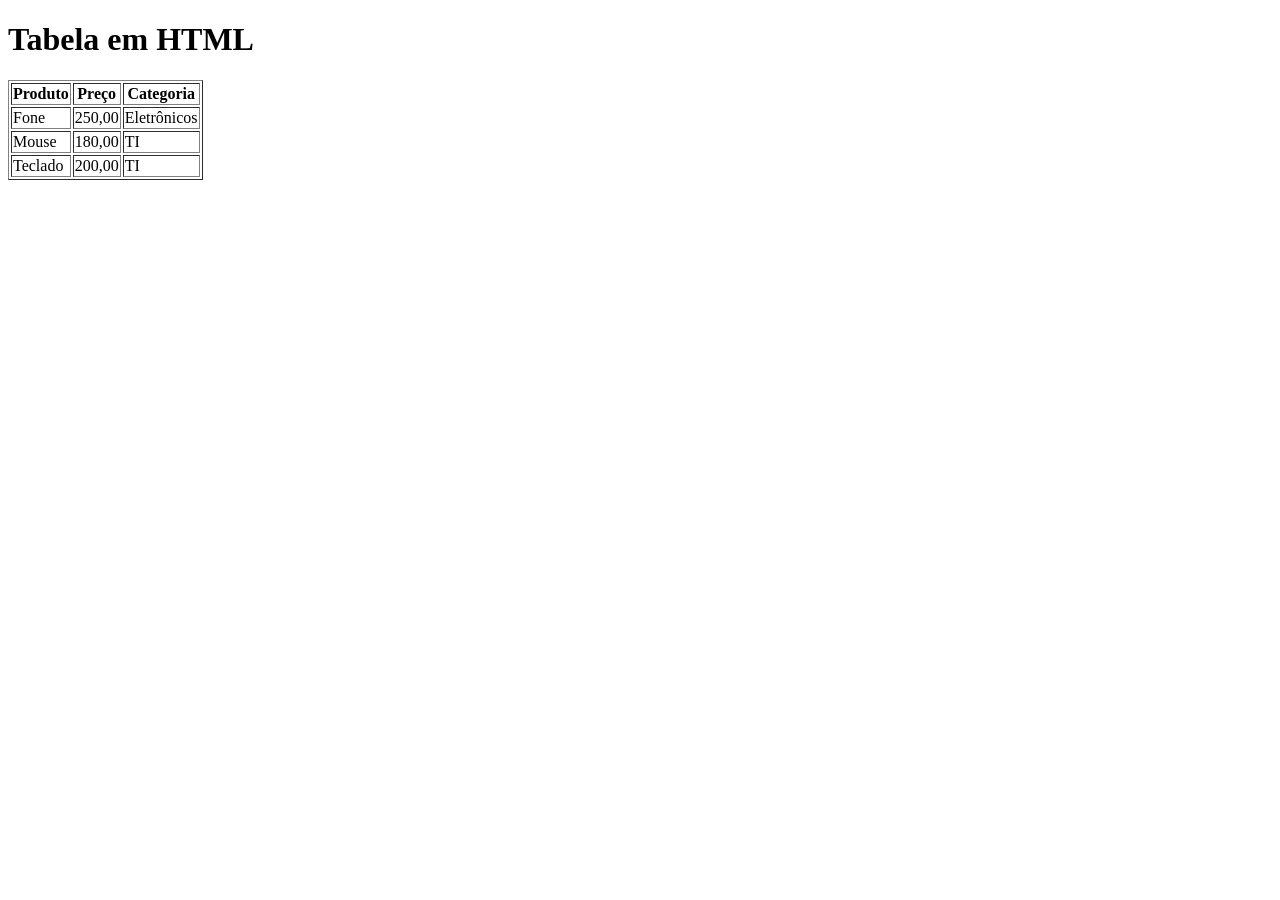
<file: exaulas/tabelas.html>
<!DOCTYPE html>
<html lang="pt-BR">
<head>
    <meta charset="UTF-8">
    <meta name="viewport" content="width=device-width, initial-scale=1.0">
    <title>Document</title>
</head>
<body>

    <h1>Tabela em HTML</h1>
    
    <table border="1">
        <thead>
            <tr>
                <th>Produto</th>
                <th>Preço</th>
                <th>Categoria</th>
            </tr>
        </thead>
        <tbody>
            <tr>
                <td>Fone</td>
                <td>250,00</td>
                <td>Eletrônicos</td>
            </tr>

            <tr>
                <td>Mouse</td>
                <td>180,00</td>
                <td>TI</td>
            </tr>

            <tr>
                <td>Teclado</td>
                <td>200,00</td>
                <td>TI</td>
            </tr>

            
        </tbody>
    </table>
</body>
</html>
</file>
<file: css/style.css>
/* Reset */
* {
margin: 0;
padding: 0;
box-sizing: border-box;
}

/* Corpo da página */
body {
font-family: Arial, sans-serif;
background-color: #f4f4f4;
color: #333;
}

/* Cabeçalho */
.header {
background-color: #1e90ff;
color: white;
padding: 20px;
text-align: center;
}

/* Banner */
.banner {
background-color: #e3f2fd;
padding: 20px;
margin: 20px;
border-radius: 8px;
}
/* Seção de produtos */
.products {
margin: 20px;
}

/* Cards de produto */
.product-card { /*chamandi uma classe com . */
background-color: white;
border: 1px solid #ddd;
padding: 15px;
margin-bottom: 15px;
border-radius: 5px;
}

/* Títulos */
h2 {
margin-bottom: 10px;
}

/* Rodapé -> está chamando só a tag*/
footer {  
background-color: #222;
color: white;
text-align: center;
padding: 15px;
margin-top: 20px;
} /*# é para chamar id*/
</file>
<file: css/meusite.css>
/* Reset */
* {
margin: 0;
padding: 0;
box-sizing: border-box;
}
/* Corpo da página */
body {
font-family: Arial, sans-serif;
background-color: #e9eff5;
color: #1E293B;
}

/* Cabeçalho */
.header {
background-color: #1E293B;
color: #FFFFFF;
padding: 6px;
text-align: center;
}

.foto-de-perfil {
    width: 350px;
    height: auto;
    display: block;
    margin-left: auto;
    margin-right: auto;
    margin-top: 20px;
    border-radius: 50%;
    border: 4px solid #000000;
}

#home {
    margin-bottom: 50px;
}

.section-title {
    text-align: center;
    font-size: 24px;
    font-weight: bold;
    margin-top: 0px;
    margin-bottom: 40px;
}

.sobre-texto-container {
    max-width: 650px;
    margin: 0 auto;
    padding: 0 20px;
}

.sobre-texto {
    font-size: 18px;
    line-height: 1.6;
    text-align: center;
    color: #333333;
}

.sobre-container {
    display: flex;
    flex-direction: row;
    justify-content: center;
    gap: 80px;
    max-width: 1100px;
    margin: 30px auto;
    width: 100%;
}

.sobre-coluna {
    flex: 1;
    display: flex;
    flex-direction: column;
    align-items: center;
    text-align: center;
    font-size: 16px;
    line-height: 1.6;
    color: #333333;
    font-weight: bold;
}

.foto-sobre {
    width: 240px;
    height: 240px;
    object-fit: cover;
    margin-top: 20px;
    border-radius: 12px;
    border: 4px solid #000000;

}

h1 {
    
    margin: 50px;
    padding: 10px;
    text-align: center;
}

h2 {
     margin: 20px;
    padding: 20px;
    text-align: center;

}
    /*o p é para parágrafo centralizar ele*/
    p {
        text-align: center;
    }

/* Container que coloca os dois blocos lado a lado */
.habilidades-container {
    display: flex;
    flex-direction: row;
    flex-wrap: wrap;
    justify-content: center;
    gap: 40px;
    max-width: 1000px;
    margin: 0 auto;
    padding: 20px;
}

/* Estilo de cada bloco (Técnicas e Comportamentais) */
.habilidades-bloco {
    flex: 1;
    min-width: 280px;
    max-width: 450px;
    background-color: #f9f9f9; /* Um fundo cinza bem claro */
    padding: 20px;
    border-radius: 12px;
    box-shadow: 0 4px 6px rgba(0, 0, 0, 0.05);
    text-align: center;
}

.habilidades-bloco h3 {
    margin-bottom: 20px;
    color: #333;
}

/* Container que junta as tags/etiquetas */
.tags-container {
    display: flex;
    flex-wrap: wrap;
    justify-content: center;
    gap: 10px;
}

/* Estilo de cada etiqueta de habilidade */
.tag {
    background-color: #000000; /* Fundo preto (combina com a borda da sua foto) */
    color: #ffffff;            /* Texto branco */
    padding: 8px 16px;
    border-radius: 20px;       /* Deixa a foto redonda */
    font-size: 14px;
    font-weight: bold;
}
 

#contato {
    padding-top: 60px;
}
#contato .section-title {
    margin-bottom: 5px;
}


/* Texto de introdução */
.contato-texto {
    font-size: 20px;
    line-height: 1.6;
    color: #333333;
    margin-bottom: 10px;
}

/* Container principal do contato */
.contato-container {
    max-width: 700px;
    margin: 0 auto;
    text-align: center;
    padding: 20px;
}

/* Container dos botões (coloca lado a lado) */
.contato-links {
    display: flex;
    flex-direction: row;
    flex-wrap: wrap;
    justify-content: center;
    gap: 20px;
}

/* Estilo dos botões de contato */
.botao-contato {
    display: inline-block;
    background-color: #000000; 
    color: #ffffff;            
    text-decoration: none;     
    padding: 12px 24px;
    border-radius: 8px;
    font-size: 15px;
    transition: background-color 0.3s ease; /* Efeito suave ao passar o mouse */
}

/* Efeito ao passar o mouse por cima do botão */
.botao-contato:hover {
    background-color: #333333; /* O preto fica um pouquinho mais claro */
}


/* Rodapé -> está chamando só a tag*/
footer {  
background-color: #1E293B;
color: white;
text-align: center;
padding: 15px 0;
margin-top: auto;
width: 100%;
}
</file>
<file: css/flexbox.css>
/* ==========================================
   ESTILOS VISUAIS (Não é necessário alterar)
   ========================================== */
body {
  font-family: Arial, sans-serif;
  margin: 40px;
  background-color: #f9f9f9;
}

.box {
  width: 300px; /*mudei de 80 para 300*/
  height: 80px;
  background-color: #3498db; /* Azul */
  color: white;
  font-size: 32px;
  font-weight: bold;
  text-align: center;
  line-height: 80px; /* Centraliza o número dentro da caixa */
  border-radius: 8px;
}

.destaque {
  background-color: #e74c3c; /* Vermelho */
}

/* ==========================================
   ÁREA DE TRABALHO - ADICIONE O CSS AQUI
   ========================================== */

.container {
  background-color: #e0e0e0;
  border: 3px dashed #7f8c8d;
  padding: 10px;
  height: 400px;

  /* Adicione suas propriedades flex aqui */

  display: flex; /*horizontal*/
  gap: 16px; /*vão entre itens*/
  justify-content: center; 
  /*justify-content: space-between;*/
  /*justify-content: space-around;*/
  align-items: center; /*centraliza no centro da altura*/
  /*flex-direction: column; empilhamento em coluna - ficou em pé*/
  flex-wrap: wrap; /*Quebra de linha (redimensiona a largura do navegador*/



}

.box.destaque {
  /* Adicione o código da Etapa 5 aqui */
  order: -1; /*valor negativo aumenta a prioridade - a caixa do número vermelho ficou na frente dos outros*/
}
</file>
<file: css/grid.css>
/* grid.css - Código Inicial */
* {
    box-sizing: border-box;
    margin: 0;
    padding: 0;
}

body {
    font-family: sans-serif;
    padding: 20px;
    background-color: #f4f4f9;
}

/* Exemplo de Flexbox usado apenas para centralizar o conteúdo do cabeçalho */
.cabecalho {
    display: flex;
    justify-content: center;
    align-items: center;
    background-color: #333; /*cor de fundo*/
    color: white; /*cor da letra*/
    padding: 20px; /*espaço de dentro pra fora*/
    margin-bottom: 20px; /*da caixa externa pra fora, só que para baixo*/
    border-radius: 8px; /*arredonda as bordas*/
}

.produto {
    background-color: #fff; /*o código da cor está resumido*/
    border: 2px solid #ccc; /*borda da caixa - solid linha contínua*/
    padding: 40px 20px; /*40 é cima e baixo, o 20 é os dois lados*/
    text-align: center; /*alinhamento do texto ao centro*/
    font-size: 1.2rem; /*tamanho da fonte*/
    font-weight: bold; /*fonte em negrito*/
    border-radius: 8px;
}

/* ========================================== */
/* ESCREVA SEU CÓDIGO GRID E RESPONSIVO ABAIXO */
/* ========================================== */

/*ajustar o site para celular*/

.container-produtos {
    display: grid; /*grid é grade*/
    grid-template-columns: 1fr; /*a grade só vai ter uma coluna*/
    gap: 15px; /*vão entre duas coisas,espaçamento de 15*/
}

/*Resolução sugerida para tablet*/
@media (min-width: 768px) {
    .container-produtos{
        grid-template-columns: 1fr 1fr; /*dividindo em duas grades*/
    }
}

/*Resolução para desktop - computador de mesa ou notebook*/
@media (min-width: 1024px) {
    .container-produtos{
        grid-template-columns: repeat(3,1fr); /*repetindo três vezes o fr*/
    }
}
</file>
<file: css/introcss.css>
* {
    margin: 0;
    padding: 0;
    box-sizing: border-box;
}

body {
    /*background-color: #FFFFF0;*/
    background-color: rgb(245,245, 245);
    color: #8B4513;
    /*font-family: 'Times New Roman', Times, serif;*/
    font-family: Arial, Helvetica, sans-serif;
    font-size: 15px;
    line-height: 1.6;
}

h1 {
    color: red;
    background-color: yellow;
    margin: 120px;
    padding: 20px;
    text-align: center;
}

    h2, h3 {
        font-weight: 300;
    }

     /*link   TODA VEZ QUE EU QUISER CONFIGURAR TEM QUE COLOCAR AS CHAVES*/
    a {
        color: #7FFFD4;
        text-decoration: none;
        transition: 1s;  /*para nao ir apertando direto, vai em 1 segundo*/
    }

    /*QUANDO PASSA O MOUSE POR CIMA, SOBRE O LINK*/
    a:hover {
        text-decoration: underline;
        background-color: white;
    }

/* id intro */
#intro{
    background-color: darkgrey;
    padding: 10px;
    /*margin: 20px; 
    padding-left: 30px;
    padding-top: 20px; 
    padding: 10px 20px 30px 40px;
    padding: 10px 50px;  */

    width: 200px;
    height: 700px;


    border: 1px solid red;
    border-radius: 8px;
}

p{
    margin: 20px;
}
</file>
<file: css/listas.css>
/* Reset tira todos os efeitos anteriores*/
* {
margin: 0;
padding: 0;
box-sizing: border-box;
}


nav ul li{
    /*display: block; tirou as bolinhas*/
    /*display: inline; deixou a lista em uma linha só*/
    display: inline-block;
    /*display: none; limpou tudo*/

    margin-right: 16px;
}
</file>
